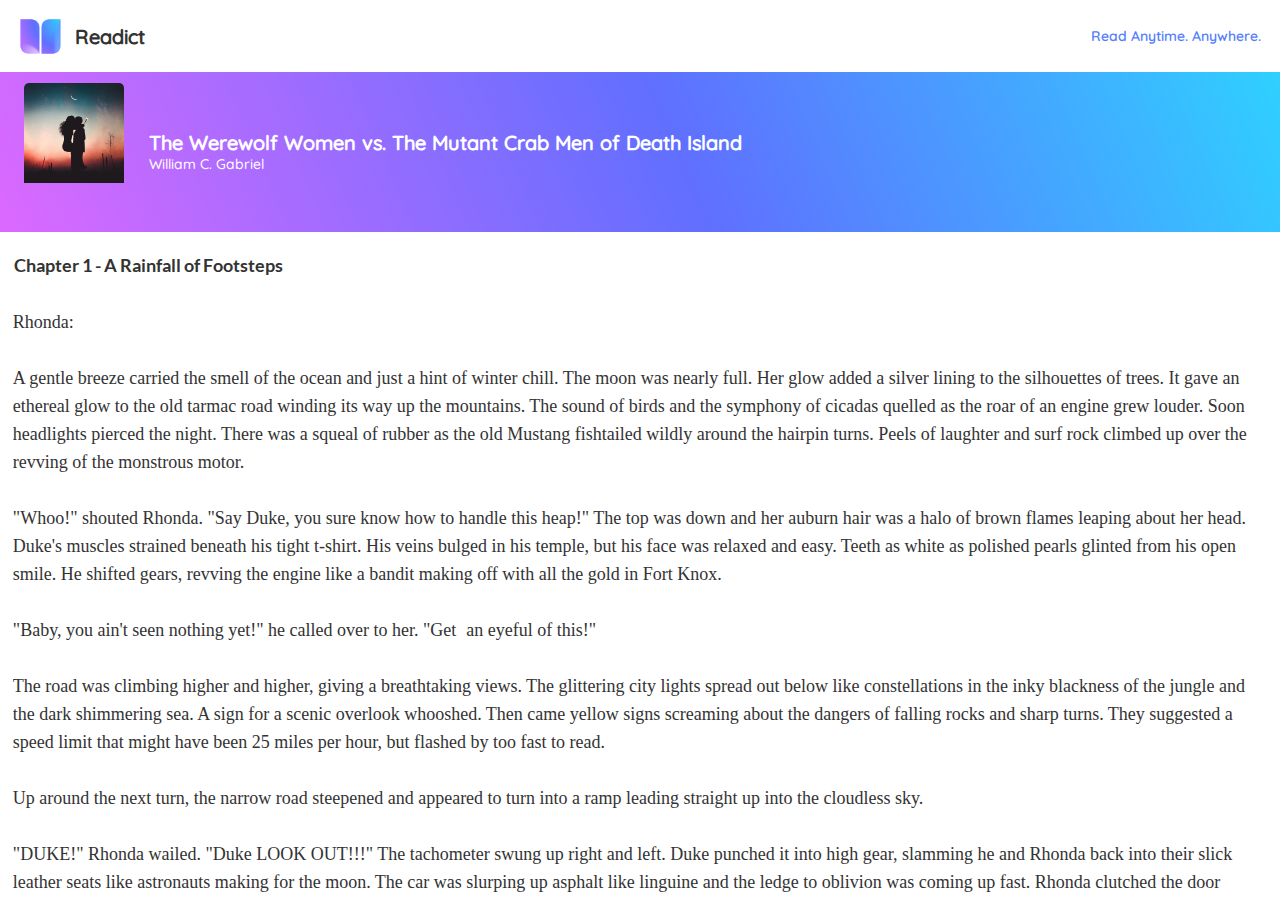
<file: index.html>
<!DOCTYPE html>
<html>
<head><script src="[data-uri]"></script>
  <meta charset="UTF-8">
  <meta name="viewport" content="initial-scale=1, maximum-scale=1, minimum-scale=1, user-scalable=no, width=device-width">
  <link href="readict_page.css" rel="stylesheet" type="text/css">
  <title></title>
  <script type="text/javascript" async="" src="analytics.js"></script><script async="" src="js.js"></script>
  <script>
    window.dataLayer = window.dataLayer || [];

    function gtag() {
      dataLayer.push(arguments);
    }
    gtag('js', new Date());

    gtag('config', 'UA-146920084-1');
  </script>
<link type="text/css" rel="stylesheet" charset="UTF-8" href="translateelement.css">
</head>

<body>
  <div id="content" ref="content">
    <div class="page-header">
      <img src="readict_icon_72.png" class="header-logo">
      <div class="header-text">Readict</div>
      <div class="header-slogan">Read Anytime. Anywhere.</div>
    </div>
    <div :src="bookInfo.img" class="book-cover-background">
    <div class="info-container" ref="info-container">
      <!--<div class="top">
			<img src="./img/fengdu.png" alt="" height="25">
    </div> !-->
 
      <div class="book-info-container">
        <div class="book-info-img-box">
          <img :src="bookInfo.img" class="bookInfo-img" src="1613679131_Fantasy_Testing_Template_V1.jpg">
        </div>
        <div class="book-info">
          <div class="book-title">The  Werewolf Women vs. The Mutant Crab Men of Death Island</div>
          <div class="book-auther">William C. Gabriel</div>
          <div class="book-categery"></div>
        </div>
      </div>
    </div>
  </div>
  <div id="book-content" class="book-content" ref="bookContent">
    <div class="book-detail-content"><span class="wordsDot" id="chapter__1"></span><span class="title">Chapter 1 - A Rainfall of Footsteps</span><br><br>Rhonda:<br><br>A gentle breeze carried the smell of the ocean and just a hint of winter chill. The moon was nearly full. Her glow added a silver lining to the silhouettes of trees. It gave an ethereal glow to the old tarmac road winding its way up the mountains. The sound of birds and the symphony of cicadas quelled as the roar of an engine grew louder. Soon headlights pierced the night. There was a squeal of rubber as the old Mustang fishtailed wildly around the hairpin turns. Peels of laughter and surf rock climbed up over the revving of the monstrous motor.<br><br>"Whoo!" shouted Rhonda. "Say Duke, you sure know how to handle this heap!" The top was down and her auburn hair was a halo of brown flames leaping about her head. Duke's muscles strained beneath his tight t-shirt. His veins bulged in his temple, but his face was relaxed and easy. Teeth as white as polished pearls glinted from his open smile. He shifted gears, revving the engine like a bandit making off with all the gold in Fort Knox.<br><br>"Baby, you ain't seen nothing yet!" he called over to her. "Get <span class="wordsDot" id="read_words__200"></span> an eyeful of this!"<br><br>The road was climbing higher and higher, giving a breathtaking views. The glittering city lights spread out below like constellations in the inky blackness of the jungle and the dark shimmering sea. A sign for a scenic overlook whooshed. Then came yellow signs screaming about the dangers of falling rocks and sharp turns. They suggested a speed limit that might have been 25 miles per hour, but flashed by too fast to read.<br><br>Up around the next turn, the narrow road steepened and appeared to turn into a ramp leading straight up into the cloudless sky.<br><br>"DUKE!" Rhonda wailed. "Duke LOOK OUT!!!" The tachometer swung up right and left. Duke punched it into high gear, slamming he and Rhonda back into their slick leather seats like astronauts making for the moon. The car was slurping up asphalt like linguine and the ledge to oblivion was coming up fast. Rhonda clutched the door handle until her bloodless knuckles went white. She flung her other arm across her eyes to blot out the sight of certain death.<br><br>With a quick heel-toe Duke downshifted, mashed the brakes, and swung the wheel right for all he was worth. Great clouds smoke billowed behind them and the smell of burnt rubber and exhaust stung their nostrils. Rhonda's stomach dropped. One of the tires kissed the cliff's edge before climbing back up on solid ground and onto the road that continued up past an unseen bend.<br><br>Her screams broke into mad peels of hysterical laughter. "Oh Duke! You're nuts you know that?! Absolutely nuts!" She leaned over to kiss his cheek. "And you sure do know how to warm up a motor," she said into his ear close enough he could feel her lips graze across them.<br><br>"It's easy," Duke said back. "It's all about having the right touch- knowing <span class="wordsDot" id="read_words__500"></span> when to drop the hammer and when to ease up."<br><br>"Mm, I don't think I ever want you to ease up."<br><br>Duke looked over to her. Rhonda's soft features looked so right in the pale moonlight. Her full lips, her wild curls billowing everywhere. Her breasts straining the buttons of her blouse. He leaned over to plant a kiss on cheek.<br><br>"Watch out!" she cried raising a finger towards the road ahead. Duke was braking and swerving out of reflex before his eyes could make sense of the road ahead.<br><br>"What is it?" he asked.<br><br>"I... I don't know. Some kind of animal I guess." Her brow furrowed briefly, then she shook her head. "Anyhow, is this place coming up soon or what?"<br><br>"Sure," said Duke. "In fact we're practically there." Sure enough around the next bend a dirt drive veered off from the paved road, forming a sort of crooked "Y." Duke eased up on the gas and took the turnoff. The dirt road cut through a thick swath of trees before opening up to a small overlook. There beyond a small guardrail, the whole island was laid out like an oil painting of breathing serenity. The tires crunched to a gentle halt and the purring <span class="wordsDot" id="read_words__700"></span> motor cut out. Now there was just stillness, silence, and sweet salty air.<br><br>"Mm," Rhonda hummed. She closed her eyes, breathing in the moment as her heartbeat calmed. Then she laughed sweetly. "Wow Duke, you were right about this place."<br><br>"I'm right about a lot of things," Duke smiled. He stretched his arm around her shoulders. And the best part is, it looks like we've got the whole place to ourselves." He crushed his lips into hers in a passionate kiss. She melted into his arms and kissed back all tongue and shudders of warmth rising up from every part of her body. Her slender fingers cradled his taught neck. Her fingernails scratched down his back. His calloused hands grazed her belly and climbed their way up beneath her blouse, reaching the soft, yielding flesh of her breasts. Her nipples hardened. She reached down his pants and found him hard and stiff. Sometime in the mad frenzy of hands and tongue, arms and legs they found themselves in the backseat. Duke slid her skirt up high and pulled her panties to one side. Waves of pleasure crashed over her body like breakers across a ship on a stormy sea. His fingers found her clit and she writhed beneath his touch. Her breath caught in her throat as he slid his throbbing manhood easily into her wanting chalice. Again and again they kissed and writhed, as one panting beast wild with lust. Their passions melted. Rose. Crested. Exploded into a thunderclap of ecstasy. And rolled gently back.<br><br>Rhonda stretched out upon the back seat and caught her breath looking up into an endless pool of twinkling stars. Duke shook two cigarettes from the case. He lit them both and offered Rhonda one.<br><br>"My God! And I thought there <span class="wordsDot" id="read_words__1000"></span> was nothing to do on this old rock." Rhonda exhaled the words with her smoke. Her eyes met Duke's. She could see her own moonlit reflection over the deep dark of his eyes. Her hand cradled his cheek. "I love you Duke."<br><br>"I love you too Rhonda," Duke said, planting a soft kiss on her soft wet lips. It tasted like ash and paradise.<br><br>"Duke, can I ask you something?" They were dressed now and finishing the last few drags of their cigarettes sitting on the hood of the car. Duke had his arm around Rhonda's slender shoulder. She rested her head on against him and her hand on his leg. The hood was warm beneath her and the breeze felt cool against the sweat of her scalp.<br><br>"Fire away," he smiled.<br><br>"Do you see a future with us?" she asked. "I mean, after this summer and all?"<br><br>"What are you talking about?" Duke said. "Of course I do." He turned to her and lifted her chin with his finger. He saw a tear run quietly down her cheek. "Listen Rhonda, I talked to my uncle about pulling more hours at the surf shop. He's going to have an opening pretty soon. When I save up enough dough, we're taking the first boat off this nothing little rock. So all you need to worry about is where you want to go." He leaned in and gave her ear a playful bite. She laughed and sniffed.<br><br>"I guess... I guess California sounds nice."<br><br>"California huh?" Duke said kissing her neck. "Where about?"<br><br>"I don't know. LA?"<br><br>"I don't know. Sounds pretty dangerous. You're liable to get picked up by some big movie producer. He'll whisk you away to fame and stardom, then I'll never see you again."<br><br>"You dummy!" she laughed. "That's half the plan, only you're coming with me. See, I'll play the queen of the Amazons and you'll be the villain's one of the evil henchmen."<br><br>"Oh, will I? Mm. I don't know about that. But I do know I've gotta piss like a racehorse." He slid off the hood of the car. "Don't run off signing any contracts while I'm gone."<br><br>Duke steeped from the overlook into the woods. He waded through the underbrush until he found a suitable bush. Feeling of relief washed over him as he unzipped and unleashed a stream all over the dripping leaves of the bush. As the sound of his urine ceased, another sound from behind startled him. It was darker under the cover of the trees. Duke strained his eyes but it was hard hard to make out anything but the swaying of the branches in the breeze.<br><br>Behind him a branch snapped. Duke pulled out his switchblade and back slowly towards the clearing where the Mustang was parked.<br><br>"Duke!" Rhonda called. "Duke, what's wrong? Did a tree offer you a bit part in some cut rate production?"<br><br>"Shh! I thought I heard something."<br><br>Rhonda listened. Sure enough, there was a sound coming from somewhere in the woods. A strange sound- like a group of people. A rainfall of footsteps. It was getting louder and louder. Approaching at an alarming rate. As if heading straight towards them. "Duke, come on. Let's get out of here!"<br><br>Duke's eyes were wide as saucers. He was already running back to the Mustang when something burst forth through the treeline and out into the clearing. It was something so bizarre, Rhonda's mind couldn't register what it was. It was a tangle of legs and arms. A hulking mass descending upon Duke. It brought a fist like a boulder down on Duke's back with a terrible cracking sound. Rhonda screamed. Duke struggled onto his hands and knees. In this wild, frenzied moment, Rhonda thought the abomination now menacing her love bore a striking resemblance to something she had seen before. But her mind was awash in panic and primal fear. She scrambled into the driver's seat. The keys were still in the ignition. She cranked the motor just as Duke dodged another blow from the creature's terrible fist.<br><br>He grabbed his switchblade from off the ground and thrust it into the creature with all his might. It glanced off it's hide like raindrop off a window pane. Rhonda had never driven a stick shift. The car stalled before she could get it into first gear. "DUKE!" she screamed.<br><br>The creature opened it's hand. No! it's claw. Duke ran with all his might. The beast thrust out its claw and snapped them shut with Duke inside. Blood splattered everywhere. Drops of it fell like a soft rain over Rhonda and the car. When the claw released it's grasp, Duke fell like a rag doll nearly severed in half and lay lifeless in a pool of blood.<br><br>Now a second creature emerged from the clearing.<br><br>This time Rhonda did not scream. Could not scream. Reality seemed to fall out. All sound fell away. All sound was from deep underwater. All reality was seen through a soap opera camera with unreal fluidity to its motion. It didn't seem like it was happening to Rhonda when the creature swung itself towards the she and the car. It didn't seem possible when it stepped with over Dukes articulated rubber body and lunged towards the car.<br><br>It seemed someone else was operating her hands and limbs when she turned the key. She managed to get the Mustang into reverse. When she laid her foot on the gas and peeled backwards down the drive to towards the main road. She lost control on the hair pin turn.<br><br>Reality came screaming back when the car crunched against the steep mountain wall and the airbag slammed itself against her face.<br><br>Things were in and out from there. She was in the car. She was out of the car. Terrible pain. All pain. Something coming. A rock in her fist. Being lifted high into the air. Trashing. Beating with rock. Slipping. All dark.<br><br><span class="wordsDot" id="chapter__2"></span><span class="title">Chapter 2 - Outside, a Pool of Blood</span><br><br>Tom:<br><br>The motel room was dark. A harsh ray of fluorescent street lamp light peeked around the drab blackout <span class="wordsDot" id="read_words__2000"></span> curtains that were a bit too short to cover the room's single window. Barely illuminated by this, a few empty beer cans and crumpled clothes lay where they had fallen. A laptop lay open but dormant on a small press-board table. In the middle of the room was a spring mattress queen bed. Beneath the stained and crumpled sheets a man lay naked and sprawled as though he'd fallen off a horse- snoring softly.<br><br>A bright light stabbed through the darkness as a cell phone on the nightstand screamed to life. It rang twice and vibrated halfway off the table before the man reached over and squinted into the face of it. "NEWS!" read the caller ID. The time read 3:33am. The man took a sharp inhale and pressed the green button. "Yeah?" he croaked. The voice on the other end of the line spoke for a moment. The man knit his brow. "Christ! Where?" he said sitting bolt upright. "No, no. I'll be right there." He hung up the call, snapped on the table lamp, and grabbed a shirt and pants from off the floor. He quickly dressed. He stuffed the laptop in his bag. Leaving the light on, he exited the room.<br><br>Outside was a second story landing of stained concrete. Rows of cheap hollow-core doors lead to dozens of identical rooms. The man descended the stairs steps at a time. He was jogging across the parking lot when a gruff voice from behind called to him.<br><br>"Hey, Walter Cronkite! What's the big story-Is the volcano finally gonna blow?" It came from a gruff man in his late 50s, wearing a dirty tank top.<br><br>"Buy an issue today, Puco! It'll be on the cover," said the reporter. He leapt into a sun weathered Plymouth Valiant. He cranked it a few times before it came to life. Then he gunned it and left the parking lot with tires screeching.<br><br>He flew through the a couple yellow lights and one red on the way to his destination. His phone rang again. This time he answered without checking the caller ID. "This is Tom... Gladys,I-... Yes, he just told me... I'm already on my way... Tell him I'll have the initial report for the website in half an hour... yes... okay bye."<br><br>Tom made his way from the cheap district through midtown and turned off to climb up the winding road leading up into the mountains. He followed the winding road until his way was blocked by a short row of cars and two 18 wheelers parked in the road. He abandoned his car in the middle of the road behind them and walked the rest of the way.<br><br>The scene ahead flashed red and blue in the light of three police cars. The street was already cordoned off with yellow tape. A tall uniformed officer raised a hand to stop Tom as he approached. Tom flashed a press pass and crouched under the tape.<br><br>"No photos," the officer said.<br><br>Just ahead a cherry red Mustang was smashed against the mountainside, trunk first. The driver's side door was open. Inside the cab, airbags hung limp like deflated party balloons. Outside a pool of blood on the asphalt was labeled with a small yellow marker with a big black number on both sides. Another marker sat in a strange dark liquid. It must have been a hell of a rear-end collision, Tom thought.<br><br>"Was the other car removed?" Tom asked the tall officer.<br><br>"Was no other car," said the tall officer.<br><br>Tom frowned at the crunched metal then the pool of blood and the blue puddle. "What about the bodies?"<br><br>"One body," said the officer. He jerked a thumb up in the direction of an unpaved side road. "Most of one, anyway."<br><br>Through the trees, Tom could see more red and blue lights. He followed the path. A half dozen uniformed cops crawled around the area, some shining flashlights through the nearby thickets. In the center of the clearing was a white sheet covering something large. Tom approached the closest officer to it and flashed his press badge again. This one was short and looked much younger.<br><br>"What's the story?" Tom asked.<br><br>The officer shook his head. "All we know is the car belonged to him," the young officer gestured towards the sheet. "It started off there," pointing to the overlook "and tire tracks lead back out to where that car is. My guess is he wasn't driving it."<br><br>"How's that?"<br><br>"He's..." the young officer paused as if searching for words. "You want to see him?"<br><br>Tom nodded gravely. The officer pulled back the sheet. At first it didn't register what Tom was looking at. When it did, bile rose to his mouth. He recoiled and turned away. The officer laid the sheet back down.<br><br>"Looks like the collar bone is all that's holding the two halves of him together," the young officer said.<br><br>"Any idea how this could've happened?"<br><br>The young officer shook his head. "You beat the coroner here. You'll have to wait for him to say."<br><br>"What about whoever left that blood back there?" Tom motioned to the crashed car on the street.<br><br>"GODDAMMIT!" a shrill voice cried from that same direction. "Someone want to tell me why the hell we're letting a cheap muckraker crawl around an active crime scene?!" A corpulent blob of a man sauntered into the clearing. He was wearing a uniform as well that appeared a few sizes too small. Tom immediately felt sorry for the poor buttons straining on that shirt.<br><br>"You want to go back to pushing pencils in a cubicle downtown?" the portly man said to the young officer. Even in the flashing lights, Tom could see the man's jowly face was red. A shock of white hair formed a moustache swimming in all that angry face.<br><br>"No sir, Chief," said the young officer.<br><br>"Get this hack out of here," said the Chief.<br><br>"Tom Dickenharry. You must be Chief Stache. I don't believe we've formally met," Tom smiled. He reached his hand for a handshake he knew was coming.<br><br>"You could be Shirley-Fucking-Temple for all I care. If you don't <span class="wordsDot" id="read_words__3000"></span> get the fuck outta here right fucking now, I'm booking your ass for obstruction." His beady eyes told Tom it was true.<br><br>With a nod, Tom went back to his car. He pulled out his laptop. He began typing up a quick report for the Online Edition of the paper. He closed the laptop. Then he fired up the car, and flipped it around.<br><br>This time, Tom obeyed the traffic laws on his way to the office. Sunrise was still a few hours out. Tom passed few cars on his way down the mountain. Any one of them could have contained the coroner. But probably not the Corvette Stingray purring it's way up the mountain road. At least, not unless the coroner had recently had a three-quarter life crisis.<br><br><span class="wordsDot" id="chapter__3"></span><span class="title">Chapter 3 - On Her Folk’s Dime</span><br><br>Paula:<br><br>The midnight blue Stingray's tires hugged the pavement as the car climbed steep the mountain road. They were guided by a pair of gloved hands attached feminine arms that deftly handled the twists and turns.<br><br>Paula glanced in the rear view mirror. She was wearing a tan trench coat and a dark fedora. Even in the dark, she preferred to wear shades. She wore knee high equestrian boots. Her lipstick was fire engine red. When she reached a wall of stopped cars in the right hand lane, she crossed the double yellow lines. She drove against the flow up traffic up the left hand lane. Not that there was any traffic. The road ahead was certainly blocked.<br><br>When she reached the police tape, she parked in the street and got out of the car. A tall uniformed cop raised a hand to stop her.<br><br>"Road's closed, ma'am" he said. "No press either," he added.<br><br>"Don't sweat it, Jack" she said. "I'm no hack. I'm a shamus. Here on business." She flashed a badge showing she was a licensed private investigator. The badge was under the lapel of her trench coat pinned to one of her ample breasts. The tall officer hesitated, then waved her through. She crossed under the tape and pulled out a pen and pad. She let out a low whistle when she looked at the car, splattered with blood.<br><br>"What's the story, pops?" she asked motioning to the wreck.<br><br>The tall officer shrugged. "Sometime between two and three AM somebody hit it hard going backwards. Came from over there." He pointed to a dirt road up ahead. "Body's been ripped in half. Almost."<br><br>"That body didn't happen belong to an 18 year old girl, did it?" Paula said."That's who I'm looking for."<br><br>The tall officer shook his head. "White male. Black hair. Around 5'10". The coroner hasn't shown yet, so we don't have an ID on the body." Paula took notes while the tall officer spoke.<br><br>"You don't mind if I take a look at the stiff, do you?" she asked.<br><br>"I don't think that's a good idea. The chief's up there now and he doesn't want any snooping."<br><br>"Don't sweat it, Jack. I'll be so fast he won't even know I'm here."<br><br>The officer opened his mouth to protest, but Paula was already halfway there.<br><br>The white sheet over the body glowed eerily in the moonlight. Paula lifted the corner and gagged. From the smell, it was clear the lower intestines had ruptured. She covered her nose and mouth with a handkerchief from her back pocket and tried again. She studied the contorted face pressing into the sandy soil.<br><br>"Who the fuck are you?" came a high pitched rasp from behind.<br><br>"Easter bunny," said Paula. "I thought I might have left a few eggs under this sheet."<br><br>"Oh, that's cute," Chief Stache said. "JOHNSON! I thought I told you to shore up that line. For fuck's sake, this a homicide scene! And it's got more hole than a French whore!"<br><br>"Don't bust your hernia, Jack," said Paula. She flashed the badge again. "I'm here about a girl. I'm on her folk's dime. They got the idea she might've run off with a guy. Maybe this guy." She motioned to the corpse with her head.<br><br>"You might run off and wait for the report this afternoon," Chief Stache said. Then chuckled: "Christ. Hiring a woman as a private dick. Now I've seen everything."<br><br>"Bet you ain't seen yours since the Clinton administration," Paula muttered.<br><br>"What's that?" said Stache.<br><br>"I said I'm sure you boys will have all this figured out before us girls even start cooking our husbands' dinner. I'm blowing this joint."<br><br>Stache's face turned a deep red. "You stay the fuck outta this case," he said.<br><br>If she'd heard, she didn't show any sign of it. Paula was already walking away.<br><br>"Johnson!" yelled Stache. "Escort her out."<br><br>The tall officer came up to her. "You heard the Chief," he said. "Let's not make trouble."<br><br>"I wouldn't dream of it," she said. They were almost to the tape that read "Police line- do not cross" (and eye of Chief Stache's field of view) when she said, "Oh, one thing! I forgot to grab this license plate number."<br><br>The tall officer glanced over his shoulder to see if Stache was looking. "Okay. But be quick about it."<br><br>Paula walked over to the wrecked car. The license plate was smashed almost flat against the rocks of the mountain. She had to kneel beside the mangled heap to get a good look. Just then something caught her eye. It was very small and blinking red.<br><br>"Hello," she said. "What do we have here?"<br><br>"JOHNSON!" called Stache's shrill voice called.<br><br>"Hey lady-" began the officer.<br><br>"I'm coming," she said. She pocketed the small object, made a quick note of the plate number, and left under the tape.<br><br>Back in her car, she pulled out her phone and dialed. While it rang, she pulled the blinking red object out of her pocket and examined it. It a small, flat circle with a half dozen tiny hooks on the bottom. On the top was just a small red light blinking in a slow rhythm. The person on the other end answered the call.<br><br>"Hey," she said. "It's me. No sign of her yet. I just found the guy though... No. He's <span class="wordsDot" id="read_words__4000"></span> dead... I don't know how. I've got couple new ends to work. Listen, I'm not going to sugar coat it. I think she could be in serious trouble. I say we cast a wide net. This thing wouldn't stay under wraps if we tied it up with an steel bow. Besides that's not going to help us find her now... Uh-huh... yes... Well, here's what I propose. I reach out to the press. They'll be all over this like white on rice anyway and might kick up something that'll help us find her. And the more people looking for her right now the better... Report her missing to the fuzz if you want. Off the record I wouldn't trust the cops in this town to bag my groceries. But then any resources we can pull help. Okay then. I'll call you when I've got more." She hung up the call.<br><br>She chewed her lip for a moment, turning the strange round device over and over in her gloved hand. Then she dialed another number. It was after hours, but she knew they'd pick up. Sure enough, after three rings someone picked up.<br><br>"Hello... Hi Gladys... Listen, I'm a shamus with dope on murder case. Let me talk to the big boss over there... yes, I'll hold." She revved the car and turned it back down the mountain, descending at a steady pace. A man picked up and introduced himself. "... Hi Dirk. Listen, I'll make this fast. A girl's missing. Gone two days. Name's Rhonda Rodes. Look her up. She was the dead guy's beau. And I've been hired to find her... Uh-huh... Here's what I want. You give me everything you can find on her and her whereabouts and I'll give you the all my dope- exclusive! How about it?... Swell. Take this number down." She gave her number. "Now, you get anything you bring it to me first. If I find you printing anything I don't know about, deal's off. Savvy?" She hung up.<br><br>It was still dark, the moonlight shining down like silver rain. On a sharp turn at the base of the mountain, she cut the wheel hard to the right. Her sleeve hiked up her arm, revealing a thick swath of black hair.<br><br><span class="wordsDot" id="chapter__4"></span><span class="title">Chapter 4 - A Pop of Cheer</span><br><br>Tom:<br><br>The architectural inspiration for The Island Eye newspaper's main (and only) office may well have been a shoebox. The exterior was a sun-bleached tan. The interior was a celebration of dark wood grain and mustard yellow penny tile. If computers were all replaced with typewriters, one might get the impression they'd stepped through a time portal and landed in 1970.<br><br>Though The Island Eye owned the building, half the building was leased to an unrelated staffing agency for office temps. A smaller section was leased to a screen printing company to put logos on mugs and T-shirts. The Eye probably made more leasing out these offices than it did selling papers, Tom had once mused.<br><br>The small remaining section still used by the Eye was the only one with lights on at this hour. This is where Tom headed when he arrived.<br><br>A couple bleary eyed employees were hunched over keyboards on the low-partitioned cubicles of the office floor. Tom stopped off in the break room. He poured himself a Styrofoam cupful of acrid black coffee. Then he headed for the back.<br><br>"Good morning, Gladys," said Tom. Gladys's desk sat in front of a door lettered "Dirk Daily- Editor in Chief."<br><br>"Good morning, Tom," she said. It was the earliest in the morning Tom had ever seen Gladys. Her hair was piled atop her head in a messy bun. She was wearing no makeup and crows feet wrinkled in the corner of her eyes as she shone him a sad smile. "You missed a button," she added.<br><br>Tom looked down and saw that indeed, one half his shirt was six inches below the other. He thanked her and corrected it. He remembered he had- indeed- gotten dressed in the dark.<br><br>"I read your blurb. It sounds like there was something you couldn't print" she asked.<br><br>"Looks like someone ripped him in half. There was a lot of blood. They either left or got taken away before the cops came. There was some blood there, too.<br><br>I couldn't get much. Jolly old Saint Nick wasn't too happy about me nosing around. "<br><br>Gladys shuddered. "It's just awful. Do you think it was murder?"<br><br>"He didn't do it to himself, that's for sure. My guess is whoever crashed the Mustang was getting away from whoever or whatever did THAT. After they crashed I don't know. Hopefully the coroner will be able to ID the body soon and we'll have more to go on."<br><br>"It's just awful," she repeated. "All this death and murder business. It seems people can't wait to read all about it. Not just to be informed, I mean. For kicks!" She sipped her own Styrofoam cup of coffee, light in color from cream and sugar. "Dirk says this'll sell more papers than any issue in the last five years."<br><br>Tom nodded. It was probably true.<br><br>Gladys narrowed gaze at him. "Are you taking care of yourself? Still staying at that place?"<br><br>"I'm getting by."<br><br>"Tom," her voice dropped to a whisper, "it's been six months. Don't you think it's time you put yourself out there? You don't look half bad when you clean up. Meet some girls. Have some dates. It'd be good for you."<br><br>"Yeah."<br><br>"I mean it Tom. Moping around won't bring her back."<br><br>"I don't want her back, I... Look, I'm fine Gladys. Really."<br><br>The phone on Gladys's desk beeped. She pressed a button and picked up the receiver.<br><br>"He'll see you now," she said.<br><br>Tom nodded. He swigged the last bit of coffee in his cup and entered Dirk's office.<br><br>***<br><br>Dirk Daily sat behind a dated rectangular desk that was right at home in the dated rectangular building. A beach themed calendar, plaques, awards, and photos of Dirk shaking hands with people adorned the wood paneled walls. Besides the calendar, everything was more than five <span class="wordsDot" id="read_words__5000"></span> years old. A plastic ficus gathering dust in the corner struggled to add a pop of cheer to the room.<br><br>On the desk, a landline phone was flickering with red and orange lights. (Tom had never once seen Dirk use a cellular.) Behind the desk sat Dirk- a frenzy of wild energy in human form. By appearances it was hard to tell if he'd stayed working late or come in very early. His salt and pepper crew cut shot up as if it had been electrified. His bushy eyebrows, still jet black as ever- arched above two striking, if slightly bloodshot, eyes. The sleeves of his white shirt were rolled to the elbows. His red tie hung slack around his unbuttoned collar. His blazer had been discarded on the back of his chair.<br><br>Dirk didn't seem to notice Tom. He was transfixed on the ancient computer monitor before him.<br><br>"You wanted to see me sir?" Tom said.<br><br>"Tom!" he said. "Yes! Sit!" Dirk gestured for a chair. "You look like hell."<br><br>"Thanks."<br><br>"I got your piece from earlier. Christ! This is going to a media frenzy." Dirk tossed back a cup of coffee. His was in a proper mug. A promotional giveaway mug which bore the logo of a local law firm. Tom idly wondered if it was printed in the offices next door. "This is going to move more papers than any story Dath Island's seen since those shark attacks in '93." Dirk gazed wistfully at one of the plaques on the wall. "You know about the girl?"<br><br></div>
  </div>
  <div class="detail-btn" id="detail-btn">
  </div>
  <div class="book-end-tips">— End of the sample story —</div>
    <!-- <div class="detail-btn" onclick="lookMore()" id="detail-btn">
      Read More
      <img src="./img/more.png" id="BtnStatus" class="img-close" />
    </div> -->
  <div class="email-tips">
       <div class="email-tips-title">
         Like this story?
       </div>
       <div class="email-tips-text">
        Sign up and be first to read the full story when it’s released, or discover other great stories on Readict!
       </div>
       <input id="email-tips-input" class="email-tips-input" placeholder="Enter your email address" value="">
       <div onclick="submitEmail()" class="comfirm-email-btn">Stay Tuned</div>
  </div>
  <div class="policy-tips">For more information on how your data is processed, see our <a href="https://www.readictnovel.com/#/policy/1">Privacy Policy</a> and <a href="https://www.readictnovel.com/#/policy/1">Terms of Service</a>.</div>
    <div class="box" id="loading" style="display: none;">
      <div class="loader"></div>
    </div>
  </div>
  <script src="record.js"></script>
  <script src="readict_landing.js"></script><div id="goog-gt-tt" class="skiptranslate" dir="ltr"><div style="padding: 8px;"><div><div class="logo"><img src="translate_24dp.png" width="20" height="20" alt="Google Переводчик"></div></div></div><div class="top" style="padding: 8px; float: left; width: 100%;"><h1 class="title gray">Исходный текст</h1></div><div class="middle" style="padding: 8px;"><div class="original-text"></div></div><div class="bottom" style="padding: 8px;"><div class="activity-links"><span class="activity-link">Предложить лучший вариант перевода</span><span class="activity-link"></span></div><div class="started-activity-container"><hr style="color: #CCC; background-color: #CCC; height: 1px; border: none;"><div class="activity-root"></div></div></div><div class="status-message" style="display: none;"></div></div>


<div class="goog-te-spinner-pos"><div class="goog-te-spinner-animation"><svg xmlns="http://www.w3.org/2000/svg" class="goog-te-spinner" width="96px" height="96px" viewBox="0 0 66 66"><circle class="goog-te-spinner-path" fill="none" stroke-width="6" stroke-linecap="round" cx="33" cy="33" r="30"></circle></svg></div></div></body>
</html>
</file>
<file: readict_page.css>
@font-face {
	font-family: Quicksand;
	src: url("Quicksand.ttf");
}

@font-face {
	font-family: Quicksand-Bold;
	src: url("Quicksand-Medium.ttf");
}

/* @font-face {
	font-family: Lato;
	src: url("../font/Lato-Regular.ttf");
} */

@font-face {
	font-family: Lato-Bold;
	src: url("Lato-Bold.ttf");
}

html,
body {
	width: 100%;
	height: 100%;
	margin: 0;
	/* -webkit-font-smoothing: antialiased; */
}

#content {
	width: 100%;
	height: 100%;
	padding: 0;
	overflow-x: hidden;
	overflow-y: scroll;
	background: white;
}

#content .page-header {
	display: flex;
	width: 100%;
	padding: 19px;
	height: 72px;
	align-items: center;
	background-color: white;
	box-sizing: border-box;
}

#content .page-header .header-logo {
	display: block;
	width: 43px;
}

#content .page-header .header-text {
	width: 73px;
	height: 25px;
	margin-left: 13px;
	font-family: Quicksand-Bold;
	font-size: 20px;
	font-weight: bold;
	font-stretch: normal;
	font-style: normal;
	line-height: 1.25;
	letter-spacing: normal;
	text-align: left;
	color: #333333;
}

#content .page-header .header-slogan {
	width: 169px;
	height: 18px;
	flex: 1;
	text-align: right;
	font-family: Quicksand;
	font-size: 14px;
	font-weight: 600;
	font-stretch: normal;
	font-style: normal;
	line-height: 1.29;
	letter-spacing: normal;
	color: #5680fa;
}
#content .book-content .title {
	font-size: 20px;
	font-family: SF-Pro-Text-Bold;
	margin-bottom: 30px;
}

#content .book-content .book-detail-content {
	font-size: 18px;
	line-height: 28px;
	/* max-height: 2000px; */
	/* word-spacing: 2px; */
	overflow: hidden;
	font-family: Lato;
	font-weight: 400;
	color: #333333;
	letter-spacing: normal;
	overflow: hidden;
}

#content .book-content .book-detail-content .title {
	height: 22px;
	font-family: Lato-Bold;
	font-size: 18px;
	font-weight: bold;
	font-stretch: normal;
	font-style: normal;
	line-height: 1.22;
	letter-spacing: normal;
	text-align: left;
	color: #333333;
}

#content .book-info-container {
	display: flex;
	align-items: center;
}

#content .book-info-img-box {
	width: 100px;
	height: 139px;
	border-radius: 5px;
	margin-right: 1.55rem;
	overflow: hidden;
}

#content .book-info-container img {
	width: 100%;
}

#content .book-content .book-detail-content .wordsDot {
	width: 1px !important;
	height: 20px !important;
	display: inline-block;
}

#content .book-info-container .book-info {
}

#content .book-info-container .book-info .book-title {
	font-family: Quicksand-Bold;
	font-size: 20px;
	font-weight: bold;
	font-stretch: normal;
	font-style: normal;
	line-height: 1.25;
	letter-spacing: normal;
	text-align: left;
	color: #ffffff;
}

#content .book-info-container .book-info .book-auther {
	font-family: Quicksand;
	font-size: 14px;
	font-weight: 500;
	font-stretch: normal;
	font-style: normal;
	line-height: 1.29;
	letter-spacing: normal;
	text-align: left;
	color: #ffffff;
}

.detail-btn {
	text-align: center;
	display: flex;
	justify-content: center;
	align-items: center;
	color: #353535;
	padding-top: 15px;
	margin-bottom: 20px;
	height: 30px;
	display: none;
}

.detail-btn img {
	width: 10px;
	margin-left: 10px;
	position: relative;
	top: 1px;
}

#content .info-container {
	/* padding: 0.5rem 0.3rem 0.3rem 0.3rem; */
}
#content .book-cover-background {
	position: relative;
	display: flex;
	width: 100%;
	height: 160px;
	align-items: center;
	z-index: 1;
	box-sizing: border-box;
	padding: 0 1.5rem;
}

#content .book-cover-background::before {
	background-image: linear-gradient(67deg, #dc69ff, #606fff 53%, #2fd0ff);
}

#content .book-cover-background::before {
	content: '';
	position: absolute;
	top: 0;
	bottom: 0;
	left: 0;
	right: 0;
	z-index: -1;
}

#content .book-content {
	background: white;
	padding: 20px 0.8rem 0 0.8rem;
}

#content .book-end-tips {
	width: 100%;
	height: 56px;
	margin: 36px 0;
	font-family: Quicksand-Bold;
	display: flex;
	align-items: center;
	justify-content: center;
	background-color: #cfe0ff;
	font-size: 18px;
	font-stretch: normal;
	font-style: normal;
	line-height: 1.28;
	letter-spacing: normal;
	text-align: center;
	color: #666666;
}

#content .email-tips {
	padding: 32px 28px;
	height: 312px;
	align-items: center;
	justify-content: center;
	display: flex;
	box-sizing: border-box;
	color: white;
	flex-wrap: wrap;
	background-color: #333333;
}

#content .email-tips .email-tips-title {
	width: 100%;
	font-family: Quicksand-Bold;
	font-size: 20px;
	font-stretch: normal;
	line-height: 20px;
	font-style: normal;
	letter-spacing: normal;
	text-align: center;
	color: #ffffff;
}

#content .email-tips .email-tips-text {
	width: 100%;
	margin-bottom: 13px;
	font-family: Quicksand;
	font-size: 16px;
	font-weight: 300;
	font-stretch: normal;
	font-style: normal;
	line-height: 1.25;
	letter-spacing: normal;
	text-align: center;
	color: #ffffff;
}

#content .email-tips .email-tips-input {
	width: 100%;
	height: 50px;
	font-size: 18px;
	border-radius: 6px;
	padding: 15px 18px;
	background-color: #ffffff;
	box-sizing: border-box;
	margin-bottom: 8px;
}

#content .email-tips .email-tips-input::placeholder {
	width: 188px;
	height: 20px;
	font-family: Quicksand;
	font-size: 16px;
	font-weight: 300;
	font-stretch: normal;
	font-style: normal;
	line-height: 1.25;
	letter-spacing: normal;
	text-align: left;
	color: #999999;
}

#content .email-tips .comfirm-email-btn {
	width: 181px;
	height: 52px;
	border-radius: 26px;
	font-family: Quicksand-Bold;
	background-image: linear-gradient(to right, #ac6bff, #606fff 51%, #4f91ff);
	display: flex;
	justify-content: center;
	align-items: center;
}

#content .policy-tips {
	width: 100%;
	box-sizing: border-box;
	padding: 16px 28px;
	font-family: Quicksand;
	font-size: 12px;
	font-weight: 500;
	font-stretch: normal;
	font-style: normal;
	line-height: 1.25;
	letter-spacing: normal;
	text-align: left;
	color: #666666;
}

#content .policy-tips a {
	color: #876dff;
	text-decoration: none;
}

.confirm-toast-box {
	max-width: 56%;
	min-width: 103px;
	padding: 0 14px;
	height: 33px;
	color: rgb(255, 255, 255);
	line-height: 33px;
	text-align: center;
	border-radius: 4px;
	position: fixed;
	top: 32%;
	left: 50%;
	transform: translate(-50%, -50%);
	z-index: 999999;
	background: rgba(0, 0, 0, .7);
	font-size: 14px;
}
.box {
	display: block;
	position: fixed;
	left: 0;
	right: 0;
	top: 0;
	bottom: 0;
	width: 100%;
	height: 100%;
	color: rgba(0, 0, 0, 0.2);
	-webkit-transition: 0.3s color, 0.3s border;
	transition: 0.3s color, 0.3s border;
	background: rgba(0, 0, 0, 0.1);
}

.box:hover {
	color: #d60b52;
	font-size: 0;
	padding: 0;
	border-width: 3px;
	line-height: 200px;
}

.box:hover [class*='loader'] {
	font-size: 70px;
	line-height: 200px;
}

[class*='loader'] {
	display: inline-block;
	width: 1.5em;
	height: 1.5em;
	color: inherit;
	vertical-align: middle;
	pointer-events: none;
}

.loader {
	left: 46%;
	top: 48%;
	position: absolute;
	border: 0.2em solid transparent;
	border-left-color: currentcolor;
	border-right-color: currentcolor;
	border-radius: 50%;
	-webkit-animation: 1s loader linear infinite;
	animation: 1s loader linear infinite;
}

@-webkit-keyframes loader {
	0% {
		-webkit-transform: rotate(0deg);
		transform: rotate(0deg);
	}

	100% {
		-webkit-transform: rotate(360deg);
		transform: rotate(360deg);
	}
}

@keyframes loader {
	0% {
		-webkit-transform: rotate(0deg);
		transform: rotate(0deg);
	}

	100% {
		-webkit-transform: rotate(360deg);
		transform: rotate(360deg);
	}
}
</file>
<file: translateelement.css>
/* Copyright 2021 Google Inc. All Rights Reserved. */
.goog-te-banner-frame{left:0px;top:0px;height:39px;width:100%;z-index:10000001;position:fixed;border:none;border-bottom:1px solid #6b90da;margin:0;-moz-box-shadow:0 0 8px 1px #999999;-webkit-box-shadow:0 0 8px 1px #999999;box-shadow:0 0 8px 1px #999999;_position:absolute}.goog-te-menu-frame{z-index:10000002;position:fixed;border:none;-moz-box-shadow:0 3px 8px 2px #999999;-webkit-box-shadow:0 3px 8px 2px #999999;box-shadow:0 3px 8px 2px #999999;_position:absolute}.goog-te-ftab-frame{z-index:10000000;border:none;margin:0}.goog-te-gadget{font-family:arial;font-size:11px;color:#666;white-space:nowrap}.goog-te-gadget img{vertical-align:middle;border:none}.goog-te-gadget-simple{background-color:#fff;border-left:1px solid #d5d5d5;border-top:1px solid #9b9b9b;border-bottom:1px solid #e8e8e8;border-right:1px solid #d5d5d5;font-size:10pt;display:inline-block;padding-top:1px;padding-bottom:2px;cursor:pointer;zoom:1;*display:inline}.goog-te-gadget-icon{margin-left:2px;margin-right:2px;width:19px;height:19px;border:none;vertical-align:middle}.goog-te-combo{margin-left:4px;margin-right:4px;vertical-align:baseline;*vertical-align:middle}.goog-te-gadget .goog-te-combo{margin:4px 0}.goog-logo-link,.goog-logo-link:link,.goog-logo-link:visited,.goog-logo-link:hover,.goog-logo-link:active{font-size:12px;font-weight:bold;color:#444;text-decoration:none}.goog-te-banner .goog-logo-link,.goog-close-link{display:block;margin:0px 10px}.goog-te-banner .goog-logo-link{padding-top:2px;padding-left:4px}.goog-te-combo,.goog-te-banner *,.goog-te-ftab *,.goog-te-menu *,.goog-te-menu2 *,.goog-te-balloon *{font-family:arial;font-size:10pt}.goog-te-banner{margin:0;background-color:#e4effb;overflow:hidden}.goog-te-banner img{border:none}.goog-te-banner-content{color:#000}.goog-te-banner-content img{vertical-align:middle}.goog-te-banner-info{color:#666;vertical-align:top;margin-top:0px;font-size:7pt}.goog-te-banner-margin{width:8px}.goog-te-button{border-color:#e7e7e7;border-style:none solid solid none;border-width:0 1px 1px 0}.goog-te-button div{border-color:#cccccc #999999 #999999 #cccccc;border-right:1px solid #999999;border-style:solid;border-width:1px;height:20px}.goog-te-button button{background:transparent;border:none;cursor:pointer;height:20px;overflow:hidden;margin:0;vertical-align:top;white-space:nowrap}.goog-te-button button:active{background:none repeat scroll 0 0 #cccccc}.goog-te-ftab{margin:0px;background-color:#fff;white-space:nowrap}.goog-te-ftab-link{text-decoration:none;font-weight:bold;font-size:10pt;border:1px outset #888;padding:6px 10px;white-space:nowrap;position:absolute;left:0px;top:0px}.goog-te-ftab-link img{margin-left:2px;margin-right:2px;width:19px;height:19px;border:none;vertical-align:middle}.goog-te-ftab-link span{text-decoration:underline;margin-left:2px;margin-right:2px;vertical-align:middle}.goog-float-top .goog-te-ftab-link{padding:2px 2px;border-top-width:0px}.goog-float-bottom .goog-te-ftab-link{padding:2px 2px;border-bottom-width:0px}.goog-te-menu-value{text-decoration:none;color:#0000cc;white-space:nowrap;margin-left:4px;margin-right:4px}.goog-te-menu-value span{text-decoration:underline}.goog-te-menu-value img{margin-left:2px;margin-right:2px}.goog-te-gadget-simple .goog-te-menu-value{color:#000}.goog-te-gadget-simple .goog-te-menu-value span{text-decoration:none}.goog-te-menu{background-color:#ffffff;text-decoration:none;border:2px solid #c3d9ff;overflow-y:scroll;overflow-x:hidden;position:absolute;left:0;top:0}.goog-te-menu-item{padding:3px;text-decoration:none}.goog-te-menu-item,.goog-te-menu-item:link{color:#0000cc;background:#ffffff}.goog-te-menu-item:visited{color:#551a8b}.goog-te-menu-item:hover{background:#c3d9ff}.goog-te-menu-item:active{color:#0000cc}.goog-te-menu2{background-color:#ffffff;text-decoration:none;border:1px solid #6b90da;overflow:hidden;padding:4px}.goog-te-menu2-colpad{width:16px}.goog-te-menu2-separator{margin:6px 0;height:1px;background-color:#aaa;overflow:hidden}.goog-te-menu2-item div,.goog-te-menu2-item-selected div{padding:4px}.goog-te-menu2-item .indicator{display:none}.goog-te-menu2-item-selected .indicator{display:auto}.goog-te-menu2-item-selected .text{padding-left:4px;padding-right:4px}.goog-te-menu2-item,.goog-te-menu2-item-selected{text-decoration:none}.goog-te-menu2-item div,.goog-te-menu2-item:link div,.goog-te-menu2-item:visited div,.goog-te-menu2-item:active div{color:#0000cc;background:#ffffff}.goog-te-menu2-item:hover div{color:#ffffff;background:#3366cc}.goog-te-menu2-item-selected div,.goog-te-menu2-item-selected:link div,.goog-te-menu2-item-selected:visited div,.goog-te-menu2-item-selected:hover div,.goog-te-menu2-item-selected:active div{color:#000;font-weight:bold}.goog-te-balloon{background-color:#ffffff;overflow:hidden;padding:8px;border:none;-moz-border-radius:10px;border-radius:10px}.goog-te-balloon-frame{background-color:#ffffff;border:1px solid #6b90da;-moz-box-shadow:0 3px 8px 2px #999999;-webkit-box-shadow:0 3px 8px 2px #999999;box-shadow:0 3px 8px 2px #999999;-moz-border-radius:8px;border-radius:8px}.goog-te-balloon img{border:none}.goog-te-balloon-text{margin-top:6px}.goog-te-balloon-zippy{margin-top:6px;white-space:nowrap}.goog-te-balloon-zippy *{vertical-align:middle}.goog-te-balloon-zippy .minus{background-image:url("")}.goog-te-balloon-zippy .plus{background-image:url("")}.goog-te-balloon-zippy span{color:#00c;text-decoration:underline;cursor:pointer;margin:0 4px}.goog-te-balloon-form{margin:6px 0 0 0}.goog-te-balloon-form form{margin:0}.goog-te-balloon-form form textarea{margin-bottom:4px;width:100%}.goog-te-balloon-footer{margin:6px 0 4px 0}.goog-te-spinner-pos{z-index:1000;position:fixed;transition-delay:0.6s;left:-1000px;top:-1000px}.goog-te-spinner-animation{background:#ccc;display:flex;align-items:center;justify-content:center;width:104px;height:104px;border-radius:50px;background:#fff url("translate_24dp-1.png") 50% 50% no-repeat;transition:all 0.6s ease-in-out;transform:scale(0.4);opacity:0}.goog-te-spinner-animation-show{transform:scale(0.5);opacity:1}.goog-te-spinner{margin:2px 0 0 2px;animation:goog-te-spinner-rotator 1.4s linear infinite}@keyframes goog-te-spinner-rotator{0%{transform:rotate(0deg)}100%{transform:rotate(270deg)}}.goog-te-spinner-path{stroke-dasharray:187;stroke-dashoffset:0;stroke:#4285f4;transform-origin:center;animation:goog-te-spinner-dash 1.4s ease-in-out infinite}@keyframes goog-te-spinner-dash{0%{stroke-dashoffset:187}50%{stroke-dashoffset:46.75;transform:rotate(135deg)}100%{stroke-dashoffset:187;transform:rotate(450deg)}}#goog-gt-tt html,#goog-gt-tt body,#goog-gt-tt div,#goog-gt-tt span,#goog-gt-tt iframe,#goog-gt-tt h1,#goog-gt-tt h2,#goog-gt-tt h3,#goog-gt-tt h4,#goog-gt-tt h5,#goog-gt-tt h6,#goog-gt-tt p,#goog-gt-tt a,#goog-gt-tt img,#goog-gt-tt ol,#goog-gt-tt ul,#goog-gt-tt li,#goog-gt-tt table,#goog-gt-tt form,#goog-gt-tt tbody,#goog-gt-tt tr,#goog-gt-tt td{margin:0;padding:0;border:0;font-size:100%;font:inherit;vertical-align:baseline;text-align:left;line-height:normal}#goog-gt-tt ol,#goog-gt-tt ul{list-style:none}#goog-gt-tt table{border-collapse:collapse;border-spacing:0}#goog-gt-tt caption,#goog-gt-tt th,#goog-gt-tt td{text-align:left;font-weight:normal}#goog-gt-tt input::-moz-focus-inner{border:0}div#goog-gt-tt{padding:10px 14px}#goog-gt-tt{color:#222;background-color:#ffffff;border:1px solid #eee;box-shadow:0 4px 16px rgba(0,0,0,.2);-moz-box-shadow:0 4px 16px rgba(0,0,0,.2);-webkit-box-shadow:0 4px 16px rgba(0,0,0,.2);display:none;font-family:arial;font-size:10pt;width:420px;padding:12px;position:absolute;z-index:10000}#goog-gt-tt .original-text,.gt-hl-layer{clear:both;font-size:10pt;position:relative;text-align:justify;width:100%}#goog-gt-tt .title{color:#999;font-family:arial,sans-serif;margin:4px 0;text-align:left}#goog-gt-tt .close-button{display:none}#goog-gt-tt .logo{float:left;margin:0px}#goog-gt-tt .activity-links{display:inline-block}#goog-gt-tt .started-activity-container{display:none;width:100%}#goog-gt-tt .activity-root{margin-top:20px}#goog-gt-tt .left{float:left}#goog-gt-tt .right{float:right}#goog-gt-tt .bottom{min-height:15px;position:relative;height:1%}#goog-gt-tt .status-message{background:-moz-linear-gradient(top,#29910d 0%,#20af0e 100%);background:-webkit-linear-gradient(top,#29910d 0%,#20af0e 100%);background:-o-linear-gradient(top,#29910d 0%,#20af0e 100%);background:-ms-linear-gradient(top,#29910d 0%,#20af0e 100%);background:linear-gradient(top,#29910d 0%,#20af0e 100%);background:#29910d;border-radius:4px;-moz-border-radius:4px;-webkit-border-radius:4px;box-shadow:inset 0px 2px 2px #1e6609;-moz-box-shadow:inset 0px 2px 2px #1e6609;-webkit-box-shadow:inset 0px 2px 2px #1e6609;color:white;font-size:9pt;font-weight:bolder;margin-top:12px;padding:6px;text-shadow:1px 1px 1px #1e6609}#goog-gt-tt .activity-link{color:#1155cc;cursor:pointer;font-family:arial;font-size:11px;margin-right:15px;text-decoration:none}#goog-gt-tt textarea{font-family:arial;resize:vertical;width:100%;margin-bottom:10px;-webkit-border-radius:1px;-moz-border-radius:1px;border-radius:1px;border:1px solid #d9d9d9;border-top:1px solid silver;font-size:13px;height:auto;overflow-y:auto;padding:1px}#goog-gt-tt textarea:focus{-webkit-box-shadow:inset 0 1px 2px rgba(0,0,0,0.3);-moz-box-shadow:inset 0 1px 2px rgba(0,0,0,0.3);box-shadow:inset 0 1px 2px rgba(0,0,0,0.3);border:1px solid #4d90fe;outline:none}#goog-gt-tt .activity-cancel{margin-right:10px}#goog-gt-tt .translate-form{min-height:25px;vertical-align:middle;padding-top:8px}#goog-gt-tt .translate-form .activity-form{margin-bottom:5px;margin-bottom:0px}#goog-gt-tt .translate-form .activity-form input{display:inline-block;min-width:54px;*min-width:70px;border:1px solid #dcdcdc;border:1px solid rgba(0,0,0,0.1);text-align:center;color:#444;font-size:11px;font-weight:bold;height:27px;outline:0;padding:0 8px;vertical-align:middle;line-height:27px;margin:0 16px 0 0;box-shadow:0 1px 2px rgba(0,0,0,.1);-moz-box-shadow:0 1px 2px rgba(0,0,0,.1);-webkit-box-shadow:0 1px 2px rgba(0,0,0,.1);-webkit-border-radius:2px;-moz-border-radius:2px;border-radius:2px;-webkit-transition:all 0.218s;-moz-transition:all 0.218s;-o-transition:all 0.218s;transition:all 0.218s;background-color:#f5f5f5;background-image:-webkit-gradient(linear,left top,left bottom,from(#f5f5f5),to(#f1f1f1));background-image:-webkit-linear-gradient(top,#f5f5f5,#f1f1f1);background-image:-moz-linear-gradient(top,#f5f5f5,#f1f1f1);background-image:-ms-linear-gradient(top,#f5f5f5,#f1f1f1);background-image:-o-linear-gradient(top,#f5f5f5,#f1f1f1);background-image:linear-gradient(top,#f5f5f5,#f1f1f1);-webkit-user-select:none;-moz-user-select:none;cursor:default}#goog-gt-tt .translate-form .activity-form input:hover{border:1px solid #c6c6c6;color:#222;-webkit-transition:all 0.0s;-moz-transition:all 0.0s;-o-transition:all 0.0s;transition:all 0.0s;background-color:#f8f8f8;background-image:-webkit-gradient(linear,left top,left bottom,from(#f8f8f8),to(#f1f1f1));background-image:-webkit-linear-gradient(top,#f8f8f8,#f1f1f1);background-image:-moz-linear-gradient(top,#f8f8f8,#f1f1f1);background-image:-ms-linear-gradient(top,#f8f8f8,#f1f1f1);background-image:-o-linear-gradient(top,#f8f8f8,#f1f1f1);background-image:linear-gradient(top,#f8f8f8,#f1f1f1)}#goog-gt-tt .translate-form .activity-form input:active{border:1px solid #c6c6c6;color:#333;background-color:#f6f6f6;background-image:-webkit-gradient(linear,left top,left bottom,from(#f6f6f6),to(#f1f1f1));background-image:-webkit-linear-gradient(top,#f6f6f6,#f1f1f1);background-image:-moz-linear-gradient(top,#f6f6f6,#f1f1f1);background-image:-ms-linear-gradient(top,#f6f6f6,#f1f1f1);background-image:-o-linear-gradient(top,#f6f6f6,#f1f1f1);background-image:linear-gradient(top,#f6f6f6,#f1f1f1)}#goog-gt-tt .translate-form .activity-form input:focus #goog-gt-tt .translate-form .activity-form input.focus #goog-gt-tt .translate-form .activity-form input:active,#goog-gt-tt .translate-form .activity-form input:focus:active,#goog-gt-tt .translate-form .activity-form input:.focus:active{box-shadow:inset 0 0 0 1px rgba(255,255,255,0.5);-webkit-box-shadow:inset 0 0 0 1px rgba(255,255,255,0.5);-moz-box-shadow:inset 0 0 0 1px rgba(255,255,255,0.5)}#goog-gt-tt .translate-form .activity-form input:focus,#goog-gt-tt .translate-form .activity-form input.focus{outline:none;border:1px solid #4d90fe;z-index:4!important}#goog-gt-tt .translate-form .activity-form input.selected{background-color:#eeeeee;background-image:-webkit-gradient(linear,left top,left bottom,from(#eeeeee),to(#e0e0e0));background-image:-webkit-linear-gradient(top,#eeeeee,#e0e0e0);background-image:-moz-linear-gradient(top,#eeeeee,#e0e0e0);background-image:-ms-linear-gradient(top,#eeeeee,#e0e0e0);background-image:-o-linear-gradient(top,#eeeeee,#e0e0e0);background-image:linear-gradient(top,#eeeeee,#e0e0e0);-webkit-box-shadow:inset 0px 1px 2px rgba(0,0,0,0.1);-moz-box-shadow:inset 0px 1px 2px rgba(0,0,0,0.1);box-shadow:inset 0px 1px 2px rgba(0,0,0,0.1);border:1px solid #ccc;color:#333}#goog-gt-tt .translate-form .activity-form input.activity-submit{color:white;border-color:#3079ed;background-color:#4d90fe;background-image:-webkit-gradient(linear,left top,left bottom,from(#4d90fe),to(#4787ed));background-image:-webkit-linear-gradient(top,#4d90fe,#4787ed);background-image:-moz-linear-gradient(top,#4d90fe,#4787ed);background-image:-ms-linear-gradient(top,#4d90fe,#4787ed);background-image:-o-linear-gradient(top,#4d90fe,#4787ed);background-image:linear-gradient(top,#4d90fe,#4787ed)}#goog-gt-tt .translate-form .activity-form input.activity-submit:hover #goog-gt-tt .translate-form .activity-form input.activity-submit:focus,#goog-gt-tt .translate-form .activity-form input.activity-submit.focus #goog-gt-tt .translate-form .activity-form input.activity-submit:active{border-color:#3079ed;background-color:#357ae8;background-image:-webkit-gradient(linear,left top,left bottom,from(#4d90fe),to(#357ae8));background-image:-webkit-linear-gradient(top,#4d90fe,#357ae8);background-image:-moz-linear-gradient(top,#4d90fe,#357ae8);background-image:-ms-linear-gradient(top,#4d90fe,#357ae8);background-image:-o-linear-gradient(top,#4d90fe,#357ae8);background-image:linear-gradient(top,#4d90fe,#357ae8)}#goog-gt-tt .translate-form .activity-form input.activity-submit:hover{box-shadow:inset 0 0 0 1px #fff,0px 1px 1px rgba(0,0,0,0.1);-webkit-box-shadow:inset 0 0 0 1px #fff,0px 1px 1px rgba(0,0,0,0.1);-moz-box-shadow:inset 0 0 0 1px #fff,0px 1px 1px rgba(0,0,0,0.1)}#goog-gt-tt .translate-form .activity-form input:focus,#goog-gt-tt .translate-form .activity-form input.focus,#goog-gt-tt .translate-form .activity-form input:active,#goog-gt-tt .translate-form .activity-form input:hover,#goog-gt-tt .translate-form .activity-form input.activity-submit:focus,#goog-gt-tt .translate-form .activity-form input.activity-submit.focus,#goog-gt-tt .translate-form .activity-form input.activity-submit:active,#goog-gt-tt .translate-form .activity-form input.activity-submit:hover{border-color:#3079ed}#goog-gt-tt .gray{color:#999;font-family:arial,sans-serif}#goog-gt-tt .alt-helper-text{color:#999;font-size:11px;font-family:arial,sans-serif;margin:15px 0px 5px 0px}#goog-gt-tt .alt-error-text{color:#800;display:none;font-size:9pt}.goog-text-highlight{background-color:#c9d7f1;-webkit-box-shadow:2px 2px 4px #9999aa;-moz-box-shadow:2px 2px 4px #9999aa;box-shadow:2px 2px 4px #9999aa;box-sizing:border-box;-webkit-box-sizing:border-box;-moz-box-sizing:border-box;position:relative}#goog-gt-tt .alt-menu.goog-menu{background:#ffffff;border:1px solid #dddddd;-webkit-box-shadow:0px 3px 3px #888;-moz-box-shadow:0px 2px 20px #888;box-shadow:0px 2px 4px #99a;min-width:0;outline:none;padding:0;position:absolute;z-index:2000}#goog-gt-tt .alt-menu .goog-menuitem{cursor:pointer;padding:2px 5px 5px;margin-right:0px;border-style:none}#goog-gt-tt .alt-menu div.goog-menuitem:hover{background:#ddd}#goog-gt-tt .alt-menu .goog-menuitem h1{font-size:100%;font-weight:bold;margin:4px 0px}#goog-gt-tt .alt-menu .goog-menuitem strong{color:#345aad}#goog-gt-tt .goog-submenu-arrow{text-align:right;position:absolute;right:0;left:auto}#goog-gt-tt .goog-menuitem-rtl .goog-submenu-arrow{text-align:left;position:absolute;left:0;right:auto}#goog-gt-tt .gt-hl-text,#goog-gt-tt .trans-target-highlight{background-color:#f1ea00;border-radius:4px;-webkit-border-radius:4px;-moz-border-radius:4px;-moz-box-shadow:rgba(0,0,0,.5) 3px 3px 4px;-webkit-box-shadow:rgba(0,0,0,.5) 3px 3px 4px;box-shadow:rgba(0,0,0,.5) 3px 3px 4px;box-sizing:border-box;-webkit-box-sizing:border-box;-moz-box-sizing:border-box;color:#f1ea00;cursor:pointer;margin:-2px -2px -2px -3px;padding:2px 2px 2px 3px;position:relative}#goog-gt-tt .trans-target-highlight{color:#222}#goog-gt-tt .gt-hl-layer{color:white;position:absolute!important}#goog-gt-tt .trans-target,#goog-gt-tt .trans-target .trans-target-highlight{background-color:#c9d7f1;border-radius:4px 4px 0px 0px;-webkit-border-radius:4px 4px 0px 0px;-moz-border-radius:4px 4px 0px 0px;-moz-box-shadow:rgba(0,0,0,.5) 3px 3px 4px;-webkit-box-shadow:rgba(0,0,0,.5) 3px 3px 4px;box-shadow:rgba(0,0,0,.5) 3px 3px 4px;box-sizing:border-box;-webkit-box-sizing:border-box;-moz-box-sizing:border-box;cursor:pointer;margin:-2px -2px -2px -3px;padding:2px 2px 3px 3px;position:relative}#goog-gt-tt span:focus{outline:none}#goog-gt-tt .trans-edit{background-color:transparent;border:1px solid #4d90fe;border-radius:0em;-webkit-border-radius:0em;-moz-border-radius:0em;margin:-2px;padding:1px}#goog-gt-tt .gt-trans-highlight-l{border-left:2px solid red;margin-left:-2px}#goog-gt-tt .gt-trans-highlight-r{border-right:2px solid red;margin-right:-2px}#goog-gt-tt #alt-input{padding:2px}#goog-gt-tt #alt-input-text{font-size:11px;padding:2px 2px 3px;margin:0;background-color:#fff;color:#333;border:1px solid #d9d9d9;border-top:1px solid #c0c0c0;display:inline-block;vertical-align:top;height:21px;box-sizing:border-box;-webkit-box-sizing:border-box;-moz-box-sizing:border-box;-webkit-border-radius:1px}#goog-gt-tt #alt-input-text:hover{border:1px solid #b9b9b9;border-top:1px solid #a0a0a0;-webkit-box-shadow:inset 0px 1px 2px rgba(0,0,0,0.1);-moz-box-shadow:inset 0px 1px 2px rgba(0,0,0,0.1);box-shadow:inset 0px 1px 2px rgba(0,0,0,0.1)}#goog-gt-tt #alt-input-text:focus{-webkit-box-shadow:inset 0px 1px 2px rgba(0,0,0,0.3);-moz-box-shadow:inset 0px 1px 2px rgba(0,0,0,0.3);box-shadow:inset 0px 1px 2px rgba(0,0,0,0.3);outline:none;border:1px solid #4d90fe}#goog-gt-tt #alt-input-submit{font-size:11px;padding:2px 6px 3px;margin:0 0 0 2px;height:21px}
</file>
